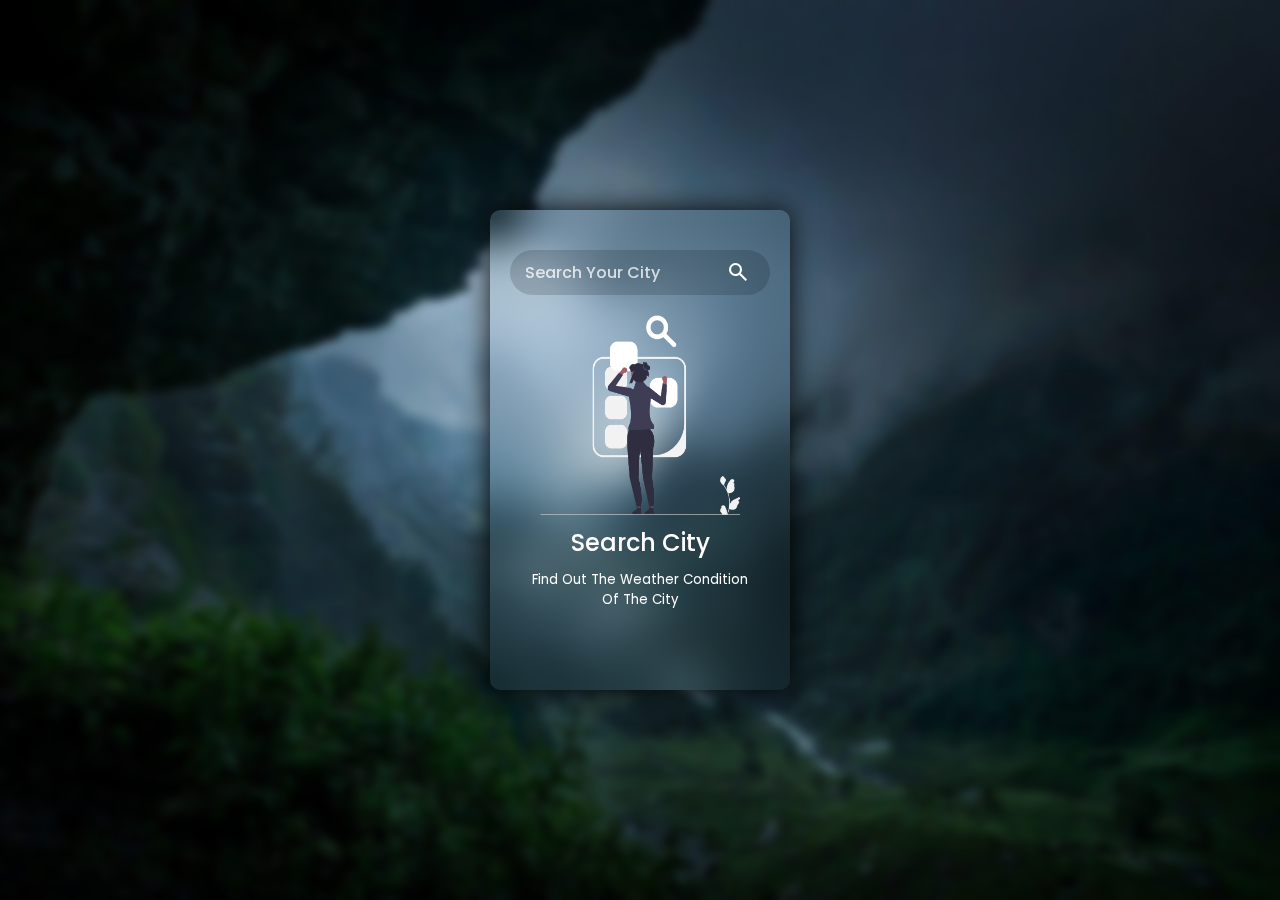
<file: index.html>
<!DOCTYPE html>
<html lang="en">

<head>
    <meta charset="UTF-8">
    <meta name="viewport" content="width=device-width, initial-scale=1.0">
    <title>Weather Application</title>
    <link 
        rel="stylesheet" 
        href="https://fonts.googleapis.com/css2?family=Material+Symbols+Outlined:opsz,wght,FILL,GRAD@24,400,0,0" />
    <link rel="stylesheet" href="style.css">
</head>

<body>
    <main class="container">
        <!-- Header Section -->
        <section class="header">
            <input 
                type="text" 
                alt="input-area" 
                class="input-area" 
                placeholder="search your city">
            <button id="btn">
                <span class="material-symbols-outlined">search</span>
            </button>
        </section>
        <!-- End of Header Section -->

        <!-- Weather Data Area -->
        <section class="entire-weather-data-area" style="display: none;">
            <!-- City and Date Area -->
            <section class="city-date-area">
                <div class="city-area">
                    <img src="assets/icons8-location-80.png" alt="City Icon">
                    <h3 class="city">Kolkata</h3>
                </div>
                <div class="date-area">
                    <h4 class="day">Tuesday,</h4>
                </div>
            </section>
            <!-- End of City and Date Area -->

            <!-- Weather Image and Data Area -->
            <section class="image-data-area">
                <img src="assets/weather/clouds.svg" alt="Weather Image" class="weather-image">
                <div class="tempreture-situation">
                    <h1 class="tempreture">34 °C</h1>
                    <p class="situation">Clouds</p>
                </div>
            </section>
            <!-- End of Weather Image and Data Area -->

            <!-- Other Aspects Area -->
            <section class="other-aspect">
                <div class="humidity">
                    <span class="material-symbols-outlined">humidity_low</span>
                    <div class="humidity-texts">
                        <p class="humidity-text">Humidity</p>
                        <h5 class="humidity-percentage">70%</h5>
                    </div>
                </div>
                <div class="wind-speed">
                    <span class="material-symbols-outlined">air</span>
                    <div class="wind-texts">
                        <p class="wind-text">Wind Speed</p>
                        <h5 class="wind-measure">2.5 m/s</h5>
                    </div>
                </div>
            </section>
            <!-- End of Other Aspects Area -->

            <!-- Upcoming Days Prediction Area -->
            <section class="upcoming-days">
                <div class="upcoming-days-box">
                    <p class="box-date">21st Sep</p>
                    <img src="assets/weather/rain.svg" alt="Weather Image">
                    <p class="box-tempreture">20 °C</p>
                </div>

                <!-- Repeat for other days -->
                <div class="upcoming-days-box">
                    <p class="box-date">21st Sep</p>
                    <img src="assets/weather/rain.svg" alt="Weather Image">
                    <p class="box-tempreture">20 °C</p>
                </div>
                
                <!-- More upcoming days boxes... -->
            </section>
            <!-- End of Upcoming Days Prediction Area -->
        </section>
        <!-- End of Weather Data Area -->

        <!-- Search City Area -->
        <section class="search-city">
            <img src="assets/message/search-city.png" alt="Search City">
            <h2>Search City</h2>
            <h5>Find out the weather condition of the city</h5>
        </section>
        <!-- End of Search City Area -->

        <!-- Not Found Page Area -->
        <section class="not-found-area" style="display: none;">
            <img src="assets/message/not-found.png" alt="404 Not Found">
            <h2>Something's Wrong</h2>
            <h5>The city you are looking for does not exist</h5>
        </section>
        <!-- End of Not Found Page Area -->
    </main>
    <script src="script.js"></script>
</body>

</html>
</file>
<file: style.css>
@import url("https://fonts.googleapis.com/css2?family=Poppins:ital,wght@0,100;0,200;0,300;0,400;0,500;0,600;0,700;0,800;0,900;1,100;1,200;1,300;1,400;1,500;1,600;1,700;1,800;1,900&display=swap");

/* Basic Styling */
* {
  margin: 0;
  padding: 0;
  box-sizing: border-box;
  color: white;
  font-family: "Poppins", sans-serif;
  text-transform: capitalize;
}

body {
  height: 100vh;
  width: 100vw;
  background: url("assets/background.jpg") center/cover no-repeat;
  background-position: center;
  display: flex;
  justify-content: center;
  align-items: center;
}

body::before {
  content: "";
  position: absolute;
  background-color: rgba(0, 0, 0, 0.05);
  backdrop-filter: blur(5px);
  height: 100vh;
  width: 100vw;
}
/* End of Basic Styling */

/* Weather Data Area */
.container {
  height: 480px;
  width: 300px;
  border: none;
  z-index: 1;
  backdrop-filter: blur(20px);
  border-radius: 10px;
  box-shadow: 0 0 30px 0 black;
  padding: 20px;
}

.header {
  display: flex;
  justify-content: space-between;
  align-items: center;
  margin-top: 20px;
}

.input-area {
  width: 100%;
  height: min-content;
  padding: 10px 10px;
  border-radius: 99px;
  background: rgba(0, 0, 0, 0.15);
  font-weight: 500;
  font-size: medium;
  outline: none;
  border: none;
  transition: background 0.5s;
  padding-right: 45px;
  padding-left: 15px;
}

.input-area:focus {
  background: rgba(0, 0, 0, 0.3);
}

.input-area::placeholder {
  color: rgba(255, 255, 255, 0.75);
}

#btn {
  background: transparent;
  outline: none;
  position: absolute;
  right: 40px;
  padding-top: 5px;
  border: none;
  cursor: pointer;
}

.entire-weather-data-area {
  display: flex;
  flex-direction: column;
 
}

.city-date-area {
  display: flex;
  justify-content: space-between;
  margin: 10px 0;
  font-weight: 300;
}

.city-area {
  display: flex;
  gap: 5px;
  margin-left: 5px;
}

.city-area h3 {
  font-weight: 500;
}

img {
  width: 30px;
  height: 30px;
}

.date-area {
  margin-top: 1px;
  display: flex;
  flex-direction: column;
  margin-right: 10px;
}

.day {
  font-weight: 500;
}

.date {
  font-weight: 400;
  font-family: "Times New Roman", Times, serif;
}

.image-data-area {
  margin: 0 10px;
  display: flex;
  justify-content: space-between;
}

.weather-image {
  height: 120px;
  width: 100px;
}

.tempreture {
  margin-right: 20px;
  margin-top: 30px;
  font-weight: 500;
  font-size: xx-large;
}

.tempreture .situation {
  font-weight: 300;
  font-size: medium;
}

.other-aspect {
  padding: 5px;
  display: flex;
  justify-content: space-between;
  margin: 10px 0;
}

.humidity,
.wind-speed {
  display: flex;
}

.humidity span,
.wind-speed span {
  padding: 5px;
  text-align: center;
}

.humidity .humidity-text,
.wind-speed .wind-text {
  font-size: small;
  font-weight: 300;
}

.wind-speed .wind-texts {
  position: relative;
  right: 10px;
}

.wind-texts .wind-measure {
  text-transform: lowercase;
}

.upcoming-days {
  margin: 20px 0 0 10px;
  display: flex;
  overflow-x: scroll;
  gap: 15px;
  padding-bottom: 12px;
  position: relative;
  
}

.upcoming-days-box {
  min-width: 70px;
  padding: 5px;
  font-size: small;
  cursor: pointer;
  gap: 10px;
  display: flex;
  flex-direction: column;
  justify-content: center;
  align-items: center;
  background: rgba(249, 244, 244, 0.082);
  border-radius: 10px;
  transition: background 0.3s;
}

.upcoming-days-box:hover {
  background: rgba(249, 244, 244, 0.321);
}

.upcoming-days-box img {
  width: 40px;
}

.upcoming-days-box .box-tempreture {
  font-weight: 700;
}

.upcoming-days::-webkit-scrollbar {
  height: 8px;
}

.upcoming-days::-webkit-scrollbar-track {
  background: rgba(0, 0, 0, 0.1);
  border-radius: 99px;
  padding: 20px;
}

.upcoming-days::-webkit-scrollbar-thumb {
  background: rgba(0, 0, 0, 0.15);
}
/* End of Weather Data Area */

/* Search City Area */
.search-city {
  display: flex;
  flex-direction: column;
  justify-content: center;
  align-items: center;
  gap: 10px;
  padding: 20px;
  text-align: center;
}

.search-city img {
  width: 200px;
  height: 200px;
}

.search-city h2 {
  font-weight: 500;
}

.search-city h5 {
  font-weight: 400;
}
/* End of Search City Area */

/* Not Found Area */
.not-found-area {
  display: flex;
  flex-direction: column;
  justify-content: center;
  align-items: center;
  gap: 10px;
  padding: 20px;
  text-align: center;
}

.not-found-area img {
  width: 200px;
  height: 150px;
}

.not-found-area h2 {
  font-weight: 500;
}

.not-found-area h5 {
  font-weight: 400;
}
/* End of Not Found Area */

/* Media Query for Mobile Phones */
@media (max-width: 480px) {
  body {
    background-image: url("assets/weather mobile background.jpg");
    background-position: center;
  }

  .container {
    height: 100%;
    width: 100%;
    border-radius: 0;
    box-shadow: none;
    padding: 10px;
  }

  .header {
    margin: 10px;
  }

  .input-area {
    width: calc(100% - 60px);
    height: 40px;
    padding:0 20px 0 20px;
    margin: 10px 10px 0 40px;
    border-radius: 10px;
    font-size: 14px;
    padding-right: 60px;
  }

  #btn {
    right: 10px;
    width: 40px;
    height: 40px;
    position: relative;
    top: 6px;
    right: 50px;
  }

  .entire-weather-data-area {
    margin-top: 50px;
    gap: 50px;
    display: flex;
    flex-direction: column;
  }

  .tempreture {
    font-size: xx-large;
  }

  .city-date-area {
    font-size: larger;
  }

  .city-area {
    margin-left: 0;
    font-size: larger;
  }

  .weather-image {
    height: 140px;
    width: 140px;
    position: relative;
    bottom: 45px;
  }

  .tempreture {
    margin-right: 10px;
    font-size: 24px;
    margin-top: 10px;
  }

  .humidity .humidity-text,
  .wind-speed .wind-text {
    font-size: larger;
  }
  .wind-speed span{
    position: relative;
    right: 10px;
  }
  .upcoming-days {
    margin: 20px 0 0 10px;
    gap: 26px;
    padding-bottom: 10px;
    margin-left: 20px;
  }

  .upcoming-days-box {
    min-width: 60px;
    padding: 5px;
    font-size: 12px;
  }

  .upcoming-days-box img {
    width: 30px;
    height: 30px;
  }

  .upcoming-days::-webkit-scrollbar-track,
  .upcoming-days::-webkit-scrollbar-thumb {
    background: transparent;
  }

  .search-city,
  .not-found-area {
    margin-top: 80px;
  }

  .search-city img,
  .not-found-area img {
    width: 300px;
    height: 300px;
  }

  .not-found-area img {
    height: 250px;
  }
}

/* Media Query for Tablets */
@media (min-width: 481px) and (max-width: 768px) {
  body{
    background: url("assets/weather\ tab\ background.jpeg");
    background-position:center;
    background-size: contain;
  }
  .container {
    height: 600px;
    width: 80%;
    padding: 15px;
  }

  .input-area {
    width: calc(100% - 60px);
    height: 45px;
    font-size: 16px;
    padding-left: 20px;
    margin-left: 30px;
  }

  #btn {
    right: 20px;
    width: 45px;
    height: 45px;
    padding-right: 70px;
    padding-top: 5px;
  }

  .entire-weather-data-area {
    margin-top: 60px;
    gap: 10px;
  }

  .weather-image {
    height: 150px;
    width: 130px;
  }
  .wind-speed span{
    position: relative;
    right: 10px;
  }
  .tempreture {
    font-size: large;
  }

  .city-date-area {
    font-size: medium;
  }

  .city-area {
    font-size: medium;
  }

  .upcoming-days {
    margin: 20px 0 0 10px;
    gap: 20px;
  }

  .upcoming-days-box {
    min-width: 80px;
    padding: 5px;
    font-size: 14px;
  }

  .upcoming-days-box img {
    width: 35px;
    height: 35px;
  }

  .search-city img,
  .not-found-area img {
    width: 250px;
    height: 250px;
  }

  .not-found-area img {
    height: 200px;
  }
  .upcoming-days::-webkit-scrollbar-track,
  .upcoming-days::-webkit-scrollbar-thumb {
    background: transparent;
  }
}
</file>
